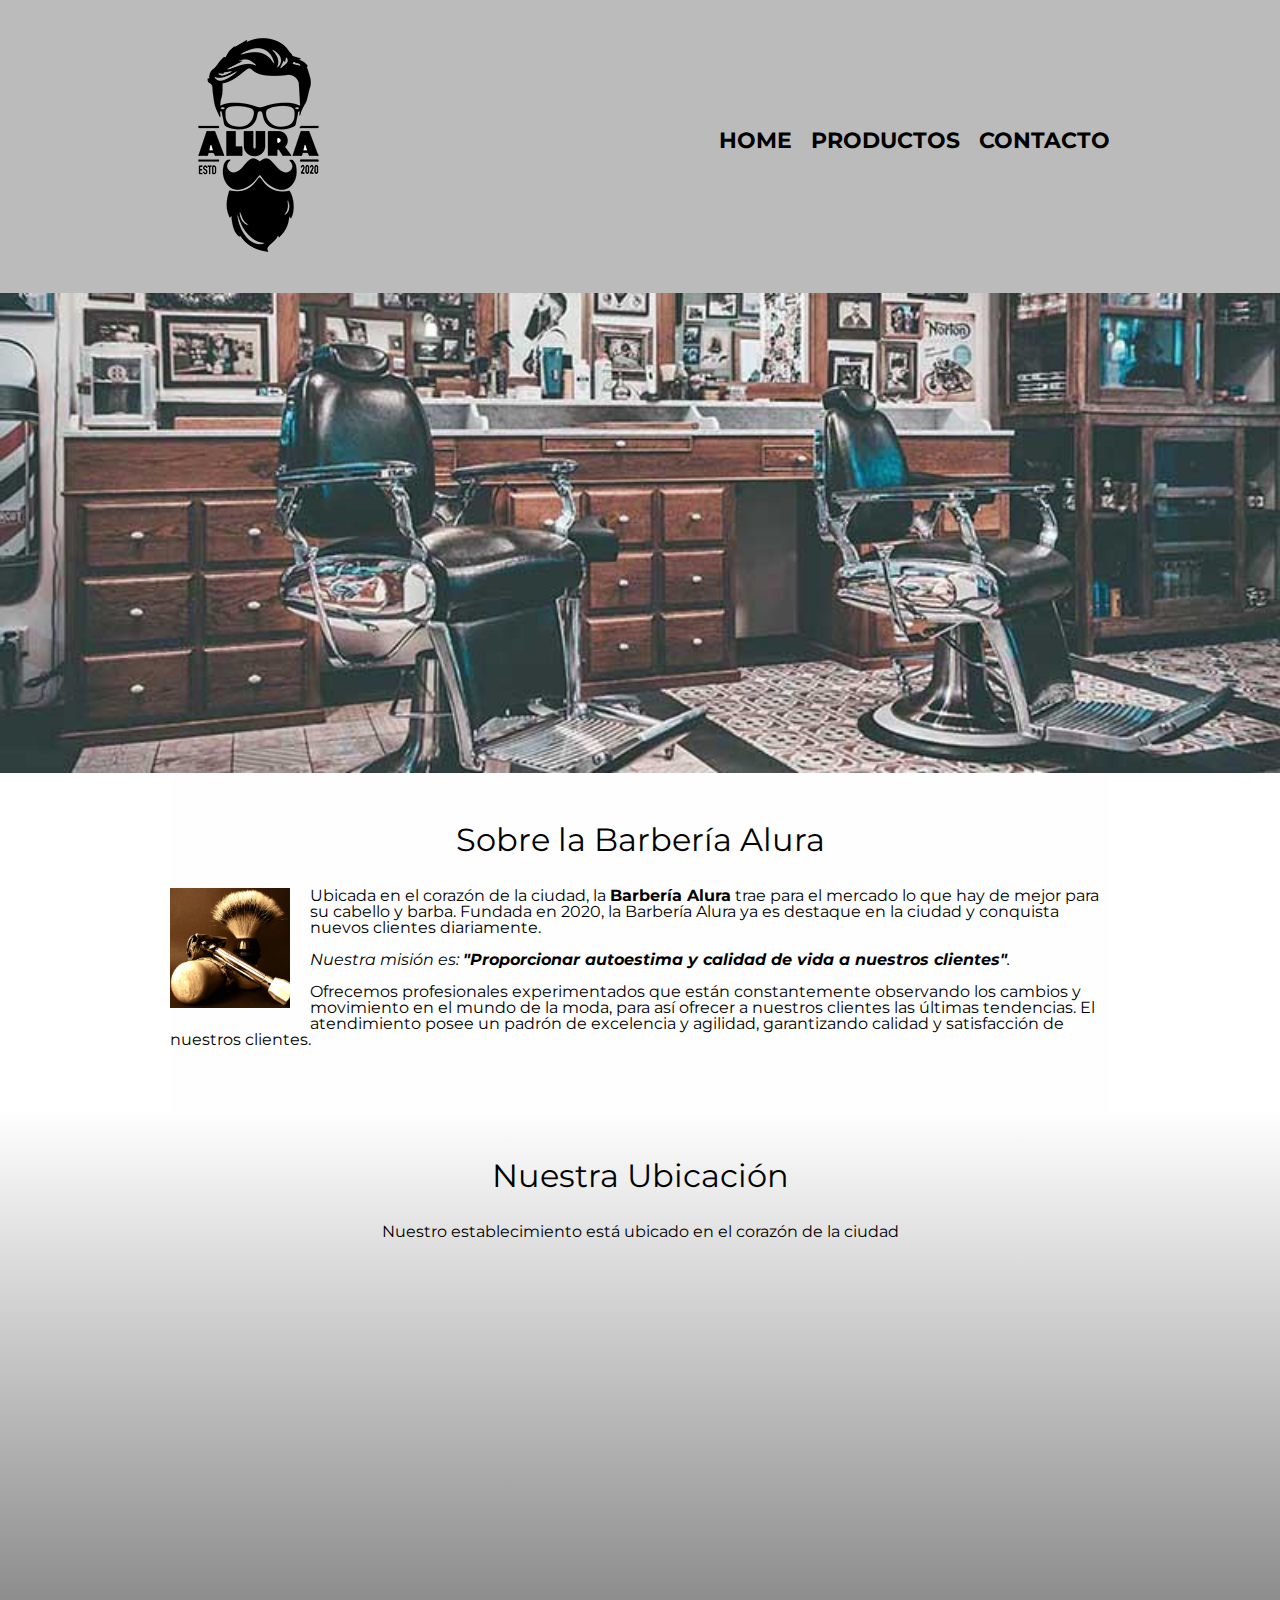
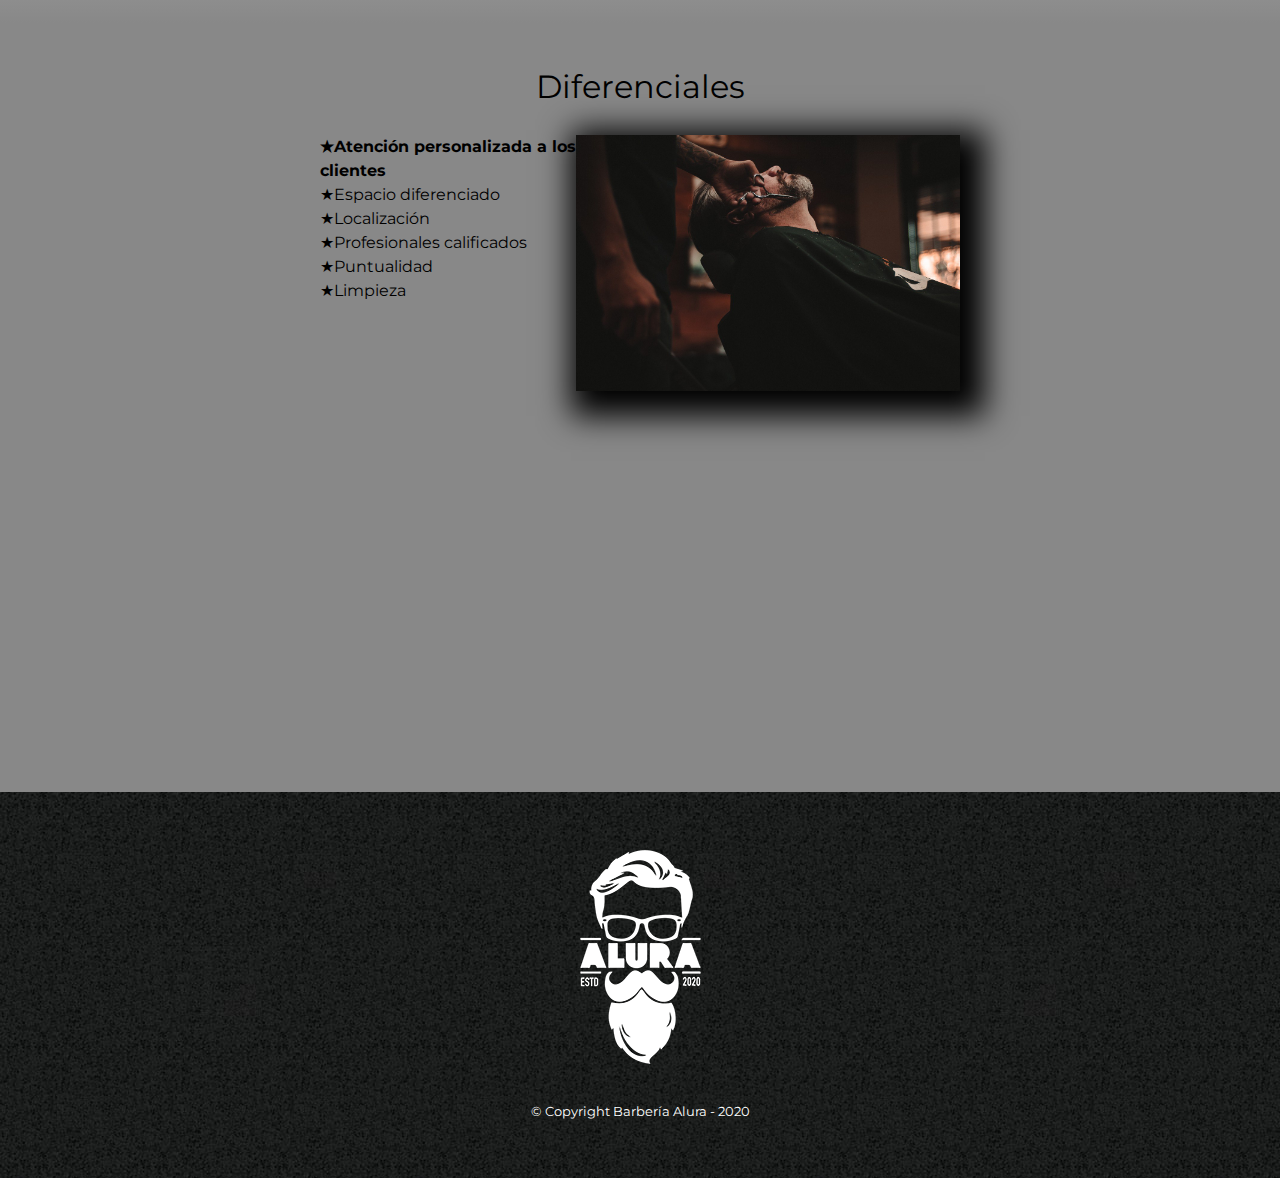
<file: index.html>
<!DOCTYPE html>

<html lang="es">
    
    <head>
        <meta charset="UTF-8">
        <meta name="viewport" content="width=device-width"> 
        <title>Barbería Alura</title>
        <link rel="stylesheet" href="reset.css">
        <link rel="stylesheet" href="style.css">
        <link href="https://fonts.googleapis.com/css2?family=Montserrat:wght@300&display=swap" rel="stylesheet">
    </head>

    <body>
        <header>
            <div class="caja">
                <h1><img src="imagenes/logo.png"></h1>
                <nav>
                    <ul>
                        <li><a href="index.html">Home</a></li>
                        <li><a href="productos.html">Productos</a></li>
                        <li><a href="contacto.html">Contacto</a></li>
                    </ul>
                </nav>
            </div>
        </header>

        <img class="banner" src="banner/banner.jpg">
        
        <main>
            <section class="principal">

                <h2 class="titulo-principal">Sobre la Barbería Alura</h2>

                <img class="utensilios"  src="imagenes/utensilios.jpg" alt="Utensilios de un barbero.">
    
                <p>Ubicada en el corazón de la ciudad, la <strong>Barbería Alura</strong> trae para el mercado lo que hay de mejor para su cabello y barba. Fundada en 2020, la Barbería Alura ya es destaque en la ciudad y conquista nuevos clientes diariamente.</p>
    
                <p id="mision"><em>Nuestra misión es: <strong>"Proporcionar autoestima y calidad de vida a nuestros clientes"</strong>.</em></p>
    
                <p>Ofrecemos profesionales experimentados que están constantemente observando los cambios y movimiento en el mundo de la moda, para así ofrecer a nuestros clientes las últimas tendencias. El atendimiento posee un padrón de excelencia y agilidad, garantizando calidad y satisfacción de nuestros clientes.</p> 
    
            </section>

            <section class="mapa">
                <h3 class="titulo-principal">Nuestra Ubicación</h3>
                <p>Nuestro establecimiento está ubicado en el corazón de la ciudad</p>

                <div class="mapa-contenido">
                    <iframe src="https://www.google.com/maps/embed?pb=!1m18!1m12!1m3!1d34784.869470159!2d-46.65499870427411!3d-23.593248407555798!2m3!1f0!2f0!3f0!3m2!1i1024!2i768!4f13.1!3m3!1m2!1s0x94ce5a2b2ed7f3a1%3A0xab35da2f5ca62674!2sCaelum%20-%20Education%20and%20Innovation!5e0!3m2!1ses-419!2sbr!4v1602972945026!5m2!1ses-419!2sbr" width="100%" height="300" frameborder="0" style="border:0;" allowfullscreen="" aria-hidden="false" tabindex="0"></iframe>
                </div>


            </section>
            
            <section class="diferenciales">
    
                <h3 class="titulo-principal">Diferenciales</h3>
            
                <div class="contenido-diferenciales">
                    <ul class="lista-diferenciales">
                        <li class="items">Atención personalizada a los clientes</li>
                        <li class="items">Espacio diferenciado</li>
                        <li class="items">Localización</li>
                        <li class="items">Profesionales calificados</li>
                        <li class="items">Puntualidad</li>
                        <li class="items">Limpieza</li>
                    </ul><img src="diferenciales/diferenciales.jpg" class="imagen-diferenciales">
                </div>
                <div class="video">
                    <iframe width="100%" height="315" src="https://www.youtube.com/embed/wcVVXUV0YUY" frameborder="0" allow="accelerometer; autoplay; clipboard-write; encrypted-media; gyroscope; picture-in-picture" allowfullscreen></iframe>
                </div>
                
            </section>


            
        </main>
        
        <footer>
            <img src="imagenes/logo-blanco.png">
            <p class="copyright">&copy Copyright Barbería Alura - 2020</p>
        </footer>
        
    </body>
</html>
</file>
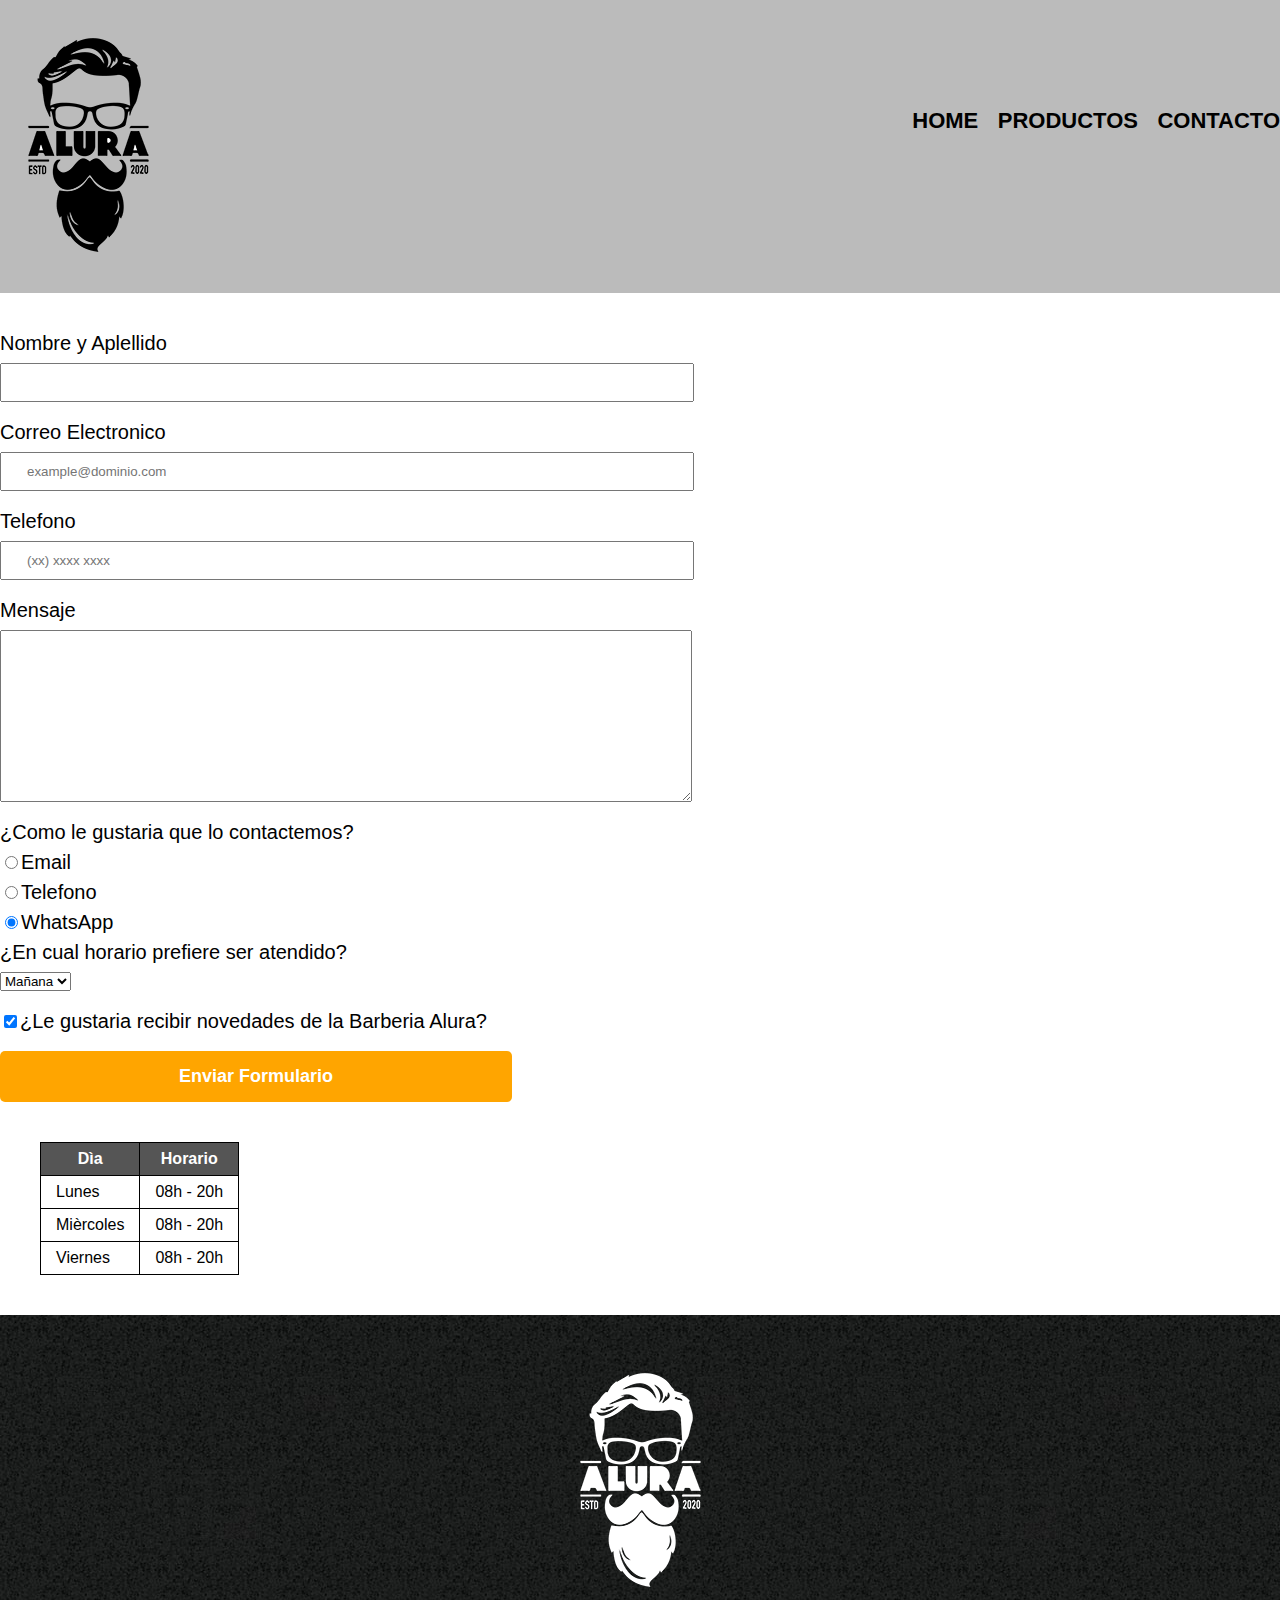
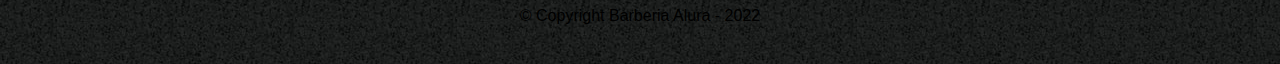
<file: contacto.html>
<!DOCTYPE html>
<html lang="en">
<head>
    <meta charset="UTF-8">
    <meta http-equiv="X-UA-Compatible" content="IE=edge">
    <meta name="viewport" content="width=device-width, initial-scale=1.0">
    <link rel="stylesheet" href="reset.css" />
    <link rel="stylesheet" href="style.css" />
    <title>Contacto</title>
</head>
<body>
    <header>
        <div class="container-header">
          <h1><img src="imagenes/logo.png" alt="Logo de la Barberia Alura" /></h1>
          <nav>
            <ul>
              <li><a href="index.html">Home</a></li>
              <li><a href="productos.html">Productos</a></li>
              <li><a href="contacto.html">Contacto</a></li>
            </ul>
          </nav>
        </div>
      </header>

      <main>
        <form action="">
            <label for="nombreapellido">Nombre y Aplellido</label>
            <input class="input-padron" type="text" id="nombreapellido" required>

            <label for="correo">Correo Electronico</label>
            <input class="input-padron" type="email" id="correo" required placeholder="example@dominio.com">

            <label for="telefono">Telefono</label>
            <input class="input-padron" type="tel" id="telefono" required placeholder="(xx) xxxx xxxx">
            
            <label for="mensaje">Mensaje</label>
            <textarea class="input-padron" id="mensaje" cols="70" rows="10" required></textarea>

            <fieldset>
                <legend>¿Como le gustaria que lo contactemos?</legend>

                <label for="radio-email"><input type="radio" name="contacto" id="radio-email" value="email">Email</label>
                
                <label for="radio-telefono"><input type="radio" name="contacto" id="radio-telefono" value="telefono">Telefono</label>
                
                <label for="radio-whatsapp"><input checked type="radio" name="contacto" id="radio-whatsapp" value="Whatsapp">WhatsApp</label>
                
            </fieldset>

            <fieldset>
                <legend>¿En cual horario prefiere ser atendido?</legend>
                <select>
                    <option>Mañana</option>
                    <option>Tarde</option>
                    <option>Noche</option>
                </select>
            </fieldset>

            <label class="checkbox"><input type="checkbox" checked>¿Le gustaria recibir novedades de la Barberia Alura?</label>

            <input type="submit" value="Enviar Formulario" class="enviar">
        </form>

        <table>
            <thead>
                <tr>
                    <th>Dìa</th>
                    <th>Horario</th>
                </tr>
            </thead>
            
            <tbody>
                <tr>
                    <td>Lunes</td>
                    <td>08h - 20h</td>
                </tr>
                <tr>
                    <td>Mièrcoles</td>
                    <td>08h - 20h</td>
                </tr>
                <tr>
                    <td>Viernes</td>
                    <td>08h - 20h</td>
                </tr>
            </tbody>
            
        </table>

      </main>

      <footer>
        <img src="imagenes/logo-blanco.png" alt="Logo de la Barberia Alura">
        <p class="derechos">&copy Copyright Barberia Alura - 2022</p>
      </footer>
</body>
</html>
</file>
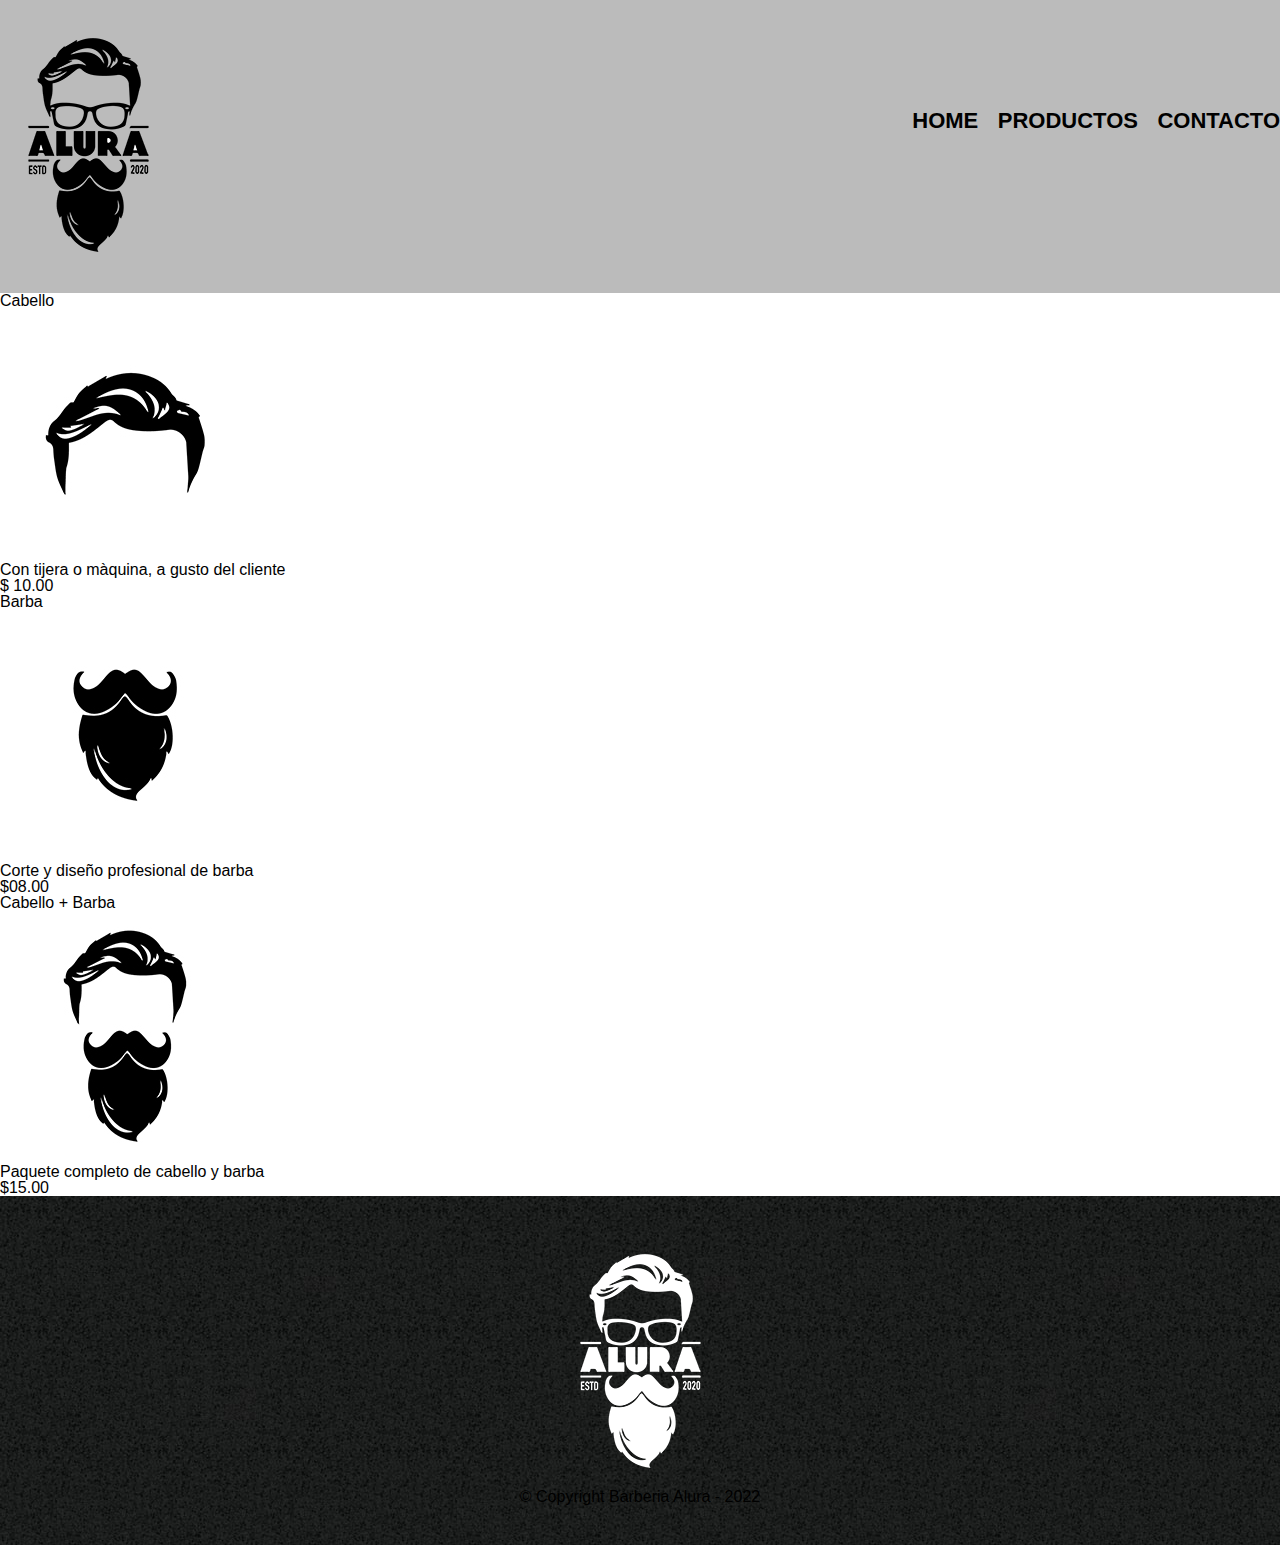
<file: productos.html>
<!DOCTYPE html>
<html lang="es">
  <head>
    <meta charset="UTF-8" />
    <meta http-equiv="X-UA-Compatible" content="IE=edge" />
    <meta name="viewport" content="width=device-width, initial-scale=1.0" />
    <link rel="stylesheet" href="reset.css" />
    <link rel="stylesheet" href="style.css" />
    <title>Productos Barberia Alura</title>
  </head>
  <body>
    <header>
      <div class="container-header">
        <h1><img src="imagenes/logo.png" /></h1>
        <nav>
          <ul>
            <li><a href="index.html">Home</a></li>
            <li><a href="productos.html">Productos</a></li>
            <li><a href="contacto.html">Contacto</a></li>
          </ul>
        </nav>
      </div>
    </header>

    <main>
      <ul class="list-products">
        <li>
          <h2>Cabello</h2>
          <img src="imagenes/cabello.jpg" />
          <p class="information">Con tijera o màquina, a gusto del cliente</p>
          <p class="precio">$ 10.00</p>
        </li>
        <li>
          <h2>Barba</h2>
          <img src="imagenes/barba.jpg" />
          <p class="information">Corte y diseño profesional de barba</p>
          <p class="precio">$08.00</p>
        </li>
        <li>
          <h2>Cabello + Barba</h2>
          <img src="imagenes/cabello+barba.jpg" />
          <p class="information">Paquete completo de cabello y barba</p>
          <p class="precio">$15.00</p>
        </li>
      </ul>
    </main>

    <footer>
      <img src="imagenes/logo-blanco.png">
      <p class="derechos">&copy Copyright Barberia Alura - 2022</p>
    </footer>
  </body>
</html>
</file>
<file: style.css>
body{
    font-family: 'Montserrat', sans-serif;
}

header {
    background-color: #BBBBBB;
    padding: 20px 0;
}

.caja{
    width: 940px;
    position: relative;
    margin: 0 auto;
}

nav{
    position: absolute;
    top:110px;
    right: 0;
}

nav li{
    display: inline;
    margin: 0 0 0 15px;
}

nav a{
    text-transform: uppercase;
    color: #000000;
    font-weight: bold;
    font-size: 22px;
    text-decoration: none;
}

nav a:hover{
    color: #c78c19;
    text-decoration: underline;
}

.productos{
    width: 940px;
    margin: 0 auto;
    padding: 50px;
}


.productos li{
    display: inline-block;
    text-align: center;
    width: 30%;
    vertical-align: top;
    margin: 0 1.5%;
    padding: 30px 20px;
    box-sizing: border-box;
    border: 2px solid #000000;
    border-radius: 10px;
}

.productos li:hover{
    border-color:#c78c19;
}

.productos li:active{
    border-color:#088c19;
}

.productos h2{
    font-size: 30px;
    font-weight: bold;
}

.productos li:hover h2{
    font-size: 33px;
}

.producto-descripcion{
    font-size: 18px;
}

.producto-precio{
    font-size: 20px;
    font-weight: bold;
    margin-top:10px;
}

footer{
    text-align: center;
    background: url(imagenes/bg.jpg);
    padding:40px;
}

.copyright{
    color:#FFFFFF;
    font-size: 13px;
    margin:20px;
}

form{
    margin: 40px 0;
}

form label, form legend{
    display: block;
    font-size: 20px;
    margin: 0 0 10px;
}

.input-padron{
    display: block;
    margin: 0 0 20px;
    padding: 10px 25px;
    width: 50%;
}

.checkbox{
    margin:20px 0;
}

.enviar{
    width: 40%;
    padding: 15px 0;
    font-size: 18px;
    font-weight: bold;
    color:white;
    background: orange;
    border:none;
    border-radius: 5px;
    transition: 1s all;
    cursor:pointer;
}

.enviar:hover{
    background: darkorange;
    transform: scale(1.2);
}

table{
    margin: 40px 40px;
}

thead{
    background: #555555;
    color:white;
    font-weight: bold;
}

td,th{
    border: 1px solid #000000;
    padding: 8px 15px;
}

/*Aquí inicia el CSS para nuestra home*/
.banner{
    width: 100%;
}

.principal{
    padding: 3em 0;
    background: #FEFEFE;
    width: 940px;
    margin: 0 auto; 
}

.titulo-principal{
    text-align: center;
    font-size: 2em;
    margin: 0 0 1em;
    clear:left;
}

.principal p{
    margin: 0 0 1em;
}

.principal strong{
    font-weight: bold;
}

.principal em{
    font-style: italic;
}

.utensilios{
    width: 120px;
    float:left;
    margin: 0 20px 20px 0;
}

.mapa{
    padding: 3em 0;
    background: linear-gradient(#FEFEFE, #888888)
}

.mapa p{
    margin: 0 0 2em;
    text-align: center;
}

.mapa-contenido{
    width: 940px;
    margin: 0 auto;
}

.diferenciales{
    padding: 3em 0;
    background: #888888;
}

.contenido-diferenciales{
    width: 640px;
    margin: 0 auto;
}

.lista-diferenciales{
    width: 40%;
    display: inline-block;
    vertical-align: top;
}

.items{
    line-height: 1.5;
}

.items:before{
    content:"★"
}

.items:first-child{
    font-weight: bold;
}

.imagen-diferenciales{
    width: 60%;
    transition: 400ms;
    box-shadow: 10px 10px 30px 15px #000000;
}

.imagen-diferenciales:hover{
    opacity: 0.3;
}

.video{
    width: 560px;
    margin: 1em auto;
}

@media screen and (max-width:480px){
    h1{
        text-align: center;
    }
    nav{
        position: static;
    }
    .caja, .principal, .mapa-contenido, .contenido-diferenciales, .video {
        width: auto;
    }
    .lista-diferenciales, .imagen-diferenciales{
        width: 100%;
    }

}
</file>
